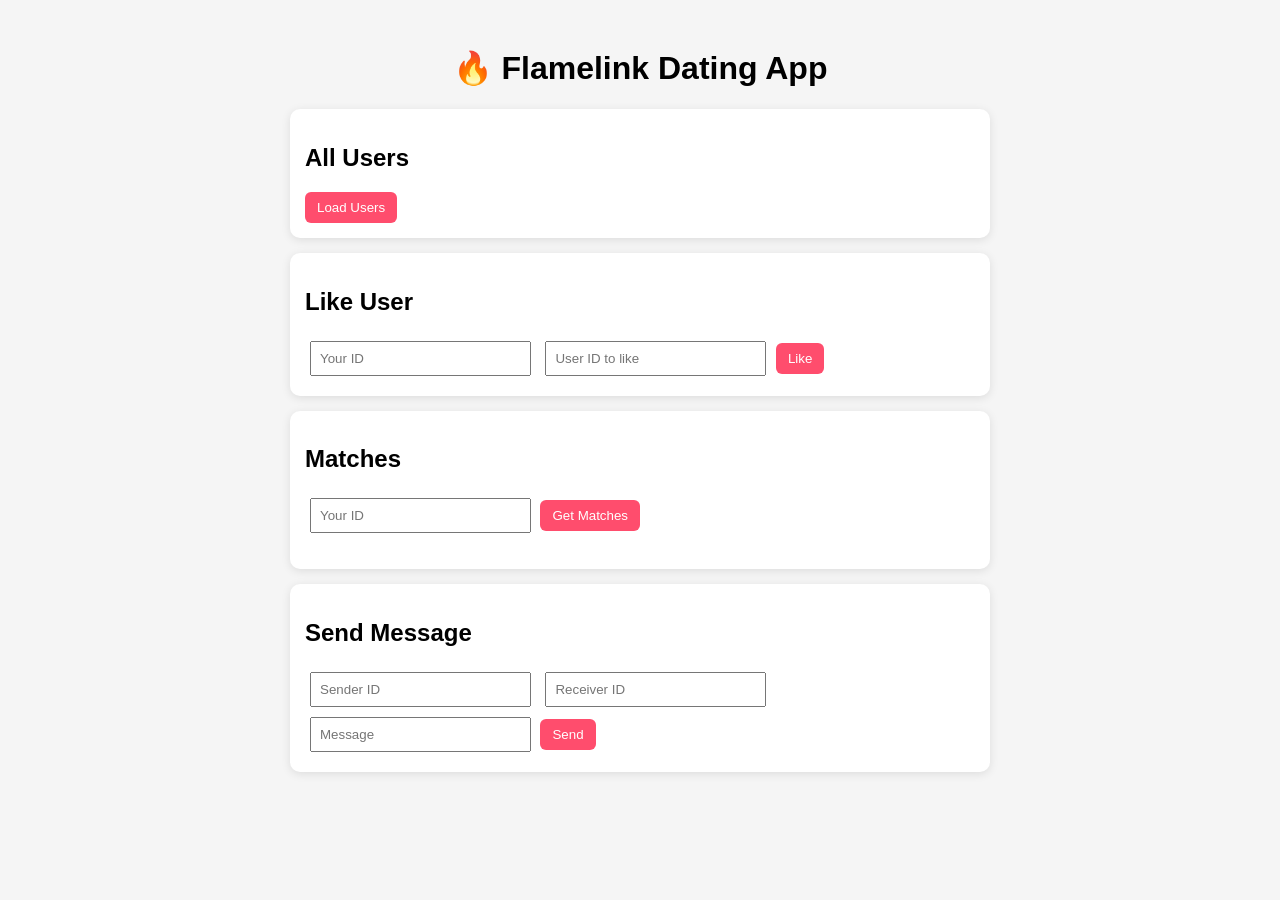
<file: dating_frontend/index.html>
<!DOCTYPE html>
<html>
<head>
    <title>Flamelink Dating App</title>

    <style>
        body {
            font-family: Arial, sans-serif;
            background: #f5f5f5;
            padding: 20px;
        }

        .container {
            max-width: 700px;
            margin: auto;
        }

        .card {
            background: white;
            padding: 15px;
            margin-bottom: 15px;
            border-radius: 10px;
            box-shadow: 0 2px 10px rgba(0,0,0,0.1);
        }

        h1 {
            text-align: center;
        }

        button {
            background: #ff4d6d;
            color: white;
            border: none;
            padding: 8px 12px;
            border-radius: 6px;
            cursor: pointer;
        }

        input {
            padding: 8px;
            margin: 5px;
            width: 30%;
        }

        .user-card {
            display: flex;
            align-items: center;
            gap: 10px;
            margin-bottom: 10px;
        }

        .user-card img {
            width: 60px;
            height: 60px;
            border-radius: 50%;
            object-fit: cover;
        }
    </style>
</head>

<body>

<div class="container">

    <h1>🔥 Flamelink Dating App</h1>

    <!-- USERS -->
    <div class="card">
        <h2>All Users</h2>
        <button onclick="loadUsers()">Load Users</button>
        <div id="users"></div>
    </div>

    <!-- LIKE -->
    <div class="card">
        <h2>Like User</h2>
        <input id="sender" placeholder="Your ID">
        <input id="receiver" placeholder="User ID to like">
        <button onclick="likeUser()">Like</button>
    </div>

    <!-- MATCHES -->
    <div class="card">
        <h2>Matches</h2>
        <input id="matchUserId" placeholder="Your ID">
        <button onclick="getMatches()">Get Matches</button>
        <ul id="matches"></ul>
    </div>

    <!-- CHAT -->
    <div class="card">
        <div id="chatBox"></div>
        <h2>Send Message</h2>
        <input id="msgSender" placeholder="Sender ID">
        <input id="msgReceiver" placeholder="Receiver ID">
        <input id="message" placeholder="Message">
        <button onclick="sendMessage()">Send</button>
    </div>

</div>

<script>
const BASE_URL = "https://flamelink-dating-app.onrender.com/api";

// LOAD USERS WITH IMAGE
async function loadUsers() {
    let res = await fetch(`${BASE_URL}/dashboard/`);
    let data = await res.json();

    let container = document.getElementById("users");
    container.innerHTML = "";

    data.forEach(user => {

        let photo = user.profile?.photo
            ? "https://flamelink-dating-app.onrender.com" + user.profile.photo
            : "https://via.placeholder.com/60";

        let div = document.createElement("div");
        div.className = "user-card";

        div.innerHTML = `
            <img src="${photo}" />
            <p>ID: ${user.id} - ${user.username}</p>
        `;

        container.appendChild(div);
    });
}

// LIKE USER
async function likeUser() {
    let sender = document.getElementById("sender").value;
    let receiver = document.getElementById("receiver").value;

    let res = await fetch(`${BASE_URL}/like/`, {
        method: "POST",
        headers: { "Content-Type": "application/json" },
        body: JSON.stringify({ sender_id: sender, receiver_id: receiver })
    });

    let data = await res.json();
    alert(JSON.stringify(data));
}

// GET MATCHES
async function getMatches() {
    let userId = document.getElementById("matchUserId").value;

    let res = await fetch(`${BASE_URL}/matches/${userId}/`);
    let data = await res.json();

    let list = document.getElementById("matches");
    list.innerHTML = "";

    data.forEach(match => {
        let li = document.createElement("li");
        li.innerText = `Match: ${match.user1} ❤️ ${match.user2}`;
        list.appendChild(li);
    });
}

// SEND MESSAGE
const socket = new WebSocket("ws://127.0.0.1:8000/ws/chat/");

socket.onmessage = function(e) {
    const data = JSON.parse(e.data);

    let chatBox = document.getElementById("chatBox");
    chatBox.innerHTML += `<p>${data.message}</p>`;
};

function sendMessage() {
    let msg = document.getElementById("message").value;

    socket.send(JSON.stringify({
        message: msg
    }));
}
    let data = await res.json();
    alert(JSON.stringify(data));
}
</script>

</body>
</html>
</file>
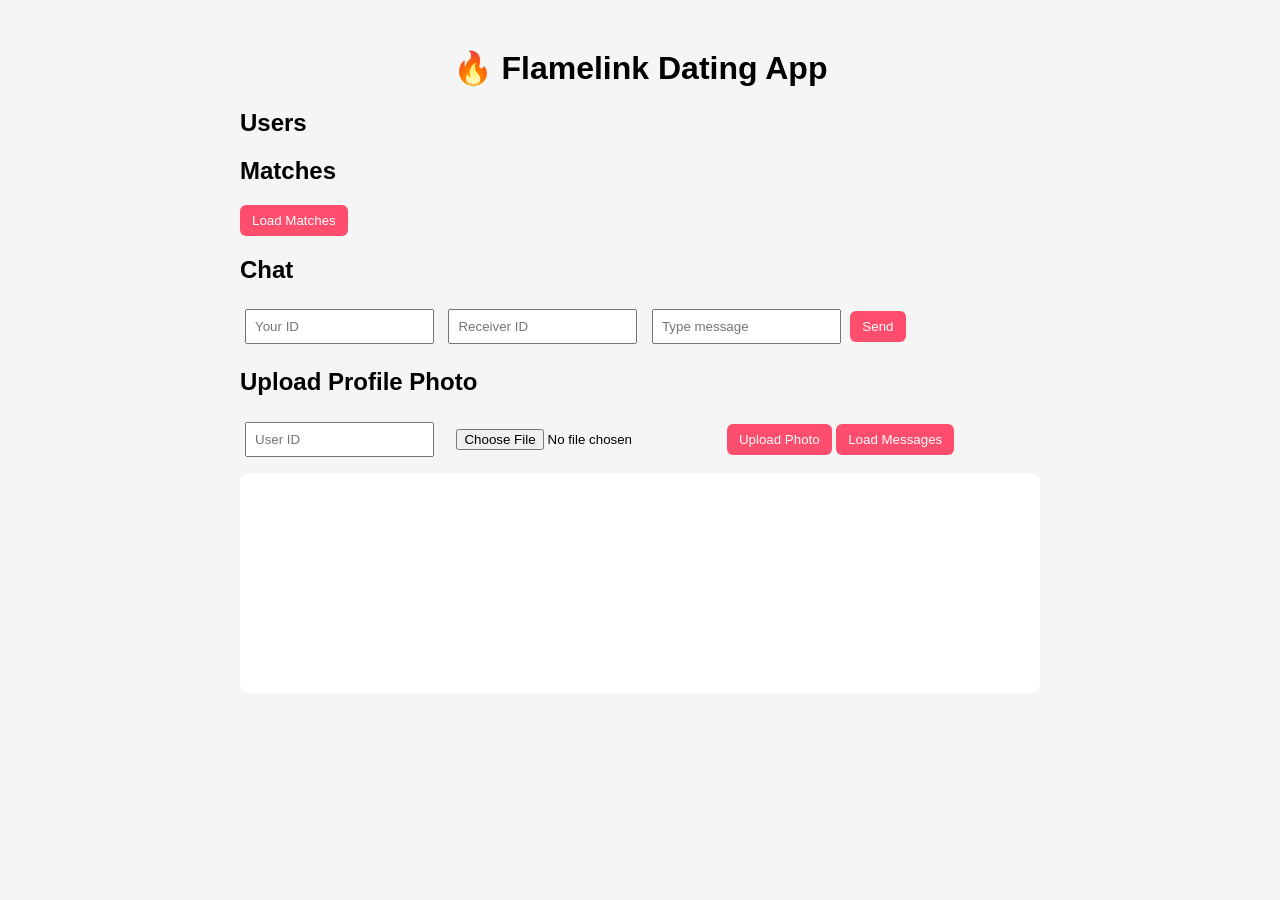
<file: profiles/index.html>
<!DOCTYPE html>
<html>
<head>
    <title>Flamelink Dating App</title>

    <style>
        body {
            font-family: Arial;
            background: #f5f5f5;
            padding: 20px;
        }

        h1 {
            text-align: center;
        }

        .container {
            max-width: 800px;
            margin: auto;
        }

        .card {
            background: white;
            padding: 15px;
            margin: 10px 0;
            border-radius: 10px;
            box-shadow: 0 2px 5px rgba(0,0,0,0.1);
            display: flex;
            align-items: center;
            justify-content: space-between;
        }

        .user-info {
            display: flex;
            align-items: center;
        }

        img {
            width: 50px;
            height: 50px;
            border-radius: 50%;
            margin-right: 10px;
            object-fit: cover;
        }

        button {
            padding: 8px 12px;
            border: none;
            border-radius: 6px;
            background: #ff4d6d;
            color: white;
            cursor: pointer;
        }

        button:hover {
            background: #e63950;
        }

        .chat-box {
            background: white;
            padding: 10px;
            border-radius: 10px;
            height: 200px;
            overflow-y: scroll;
            margin-top: 10px;
        }

        input {
            padding: 8px;
            margin: 5px;
        }
    </style>
</head>

<body>

<div class="container">

<h1>🔥 Flamelink Dating App</h1>

<h2>Users</h2>
<div id="users"></div>

<h2>Matches</h2>
<button onclick="loadMatches()">Load Matches</button>
<div id="matches"></div>

<h2>Chat</h2>
<input type="number" id="sender" placeholder="Your ID">
<input type="number" id="receiver" placeholder="Receiver ID">
<input type="text" id="message" placeholder="Type message">
<button onclick="sendMessage()">Send</button>

<h2>Upload Profile Photo</h2>
<input type="number" id="uploadUserId" placeholder="User ID">
<input type="file" id="photoFile">
<button onclick="uploadPhoto()">Upload Photo</button>

<button onclick="loadMessages()">Load Messages</button>

<div class="chat-box" id="messages"></div>

</div>

<script>
const BASE = "https://flamelink-dating-app.onrender.com";
const API = BASE + "/api";

// ---------------- USERS ----------------
async function loadUsers() {
    try {
        let res = await fetch(API + "/dashboard/");
        let users = await res.json();

        let html = "";

        users.forEach(user => {
            let image = user.photo 
                ? BASE + user.photo 
                : "https://via.placeholder.com/50";

            html += `
            <div class="card">
                <div class="user-info">
                    <img src="${image}" />
                    <div>
                        <b>${user.username}</b><br>
                        ID: ${user.id}
                    </div>
                </div>
                <button onclick="likeUser(${user.id})">❤️ Like</button>
            </div>
            `;
        });

        document.getElementById("users").innerHTML = html;

    } catch (error) {
        alert("Error loading users");
        console.error(error);
    }
}

// ---------------- LIKE ----------------
async function likeUser(receiver_id) {
    let sender_id = prompt("Enter your user ID");

    if (!sender_id) return alert("Enter your ID");

    let res = await fetch(API + "/like/", {
        method: "POST",
        headers: {"Content-Type": "application/json"},
        body: JSON.stringify({sender_id, receiver_id})
    });

    let data = await res.json();
    alert(data.message);
}

// ---------------- MATCHES ----------------
async function loadMatches() {
    let user_id = prompt("Enter your ID");

    if (!user_id) return;

    let res = await fetch(API + "/matches/" + user_id + "/");
    let matches = await res.json();

    let html = "";

    matches.forEach(m => {
        html += `<div class="card">❤️ Match: ${m.user1} & ${m.user2}</div>`;
    });

    document.getElementById("matches").innerHTML = html;
}

// ---------------- SEND MESSAGE ----------------
async function sendMessage() {
    let sender = document.getElementById("sender").value;
    let receiver = document.getElementById("receiver").value;
    let message = document.getElementById("message").value;

    if (!sender || !receiver || !message) {
        return alert("Fill all fields");
    }

    let res = await fetch(API + "/chat/send/", {
        method: "POST",
        headers: {"Content-Type": "application/json"},
        body: JSON.stringify({
            sender_id: sender,
            receiver_id: receiver,
            message: message
        })
    });

    let data = await res.json();
    alert(data.message || "Message sent!");
}

// ---------------- LOAD MESSAGES ----------------
async function loadMessages() {
    let sender = document.getElementById("sender").value;
    let receiver = document.getElementById("receiver").value;

    if (!sender || !receiver) return alert("Enter both IDs");

    let res = await fetch(API + `/chat/messages/${sender}/${receiver}/`);
    let messages = await res.json();

    let html = "";

    messages.forEach(msg => {
        html += `<p><b>${msg.sender}</b>: ${msg.message}</p>`;
    });

    document.getElementById("messages").innerHTML = html;
}

// ---------------- UPLOAD PHOTO ----------------
async function uploadPhoto() {
    let userId = document.getElementById("uploadUserId").value;
    let fileInput = document.getElementById("photoFile");

    if (!userId || !fileInput.files[0]) {
        return alert("Provide user ID and image");
    }

    let formData = new FormData();
    formData.append("user_id", userId);
    formData.append("photo", fileInput.files[0]);

    let res = await fetch(API + "/profile/upload/", {
        method: "POST",
        body: formData
    });

    let data = await res.json();
    alert(data.message || "Uploaded!");
}

// AUTO LOAD USERS
loadUsers();
</script>

</body>
</html>
</file>
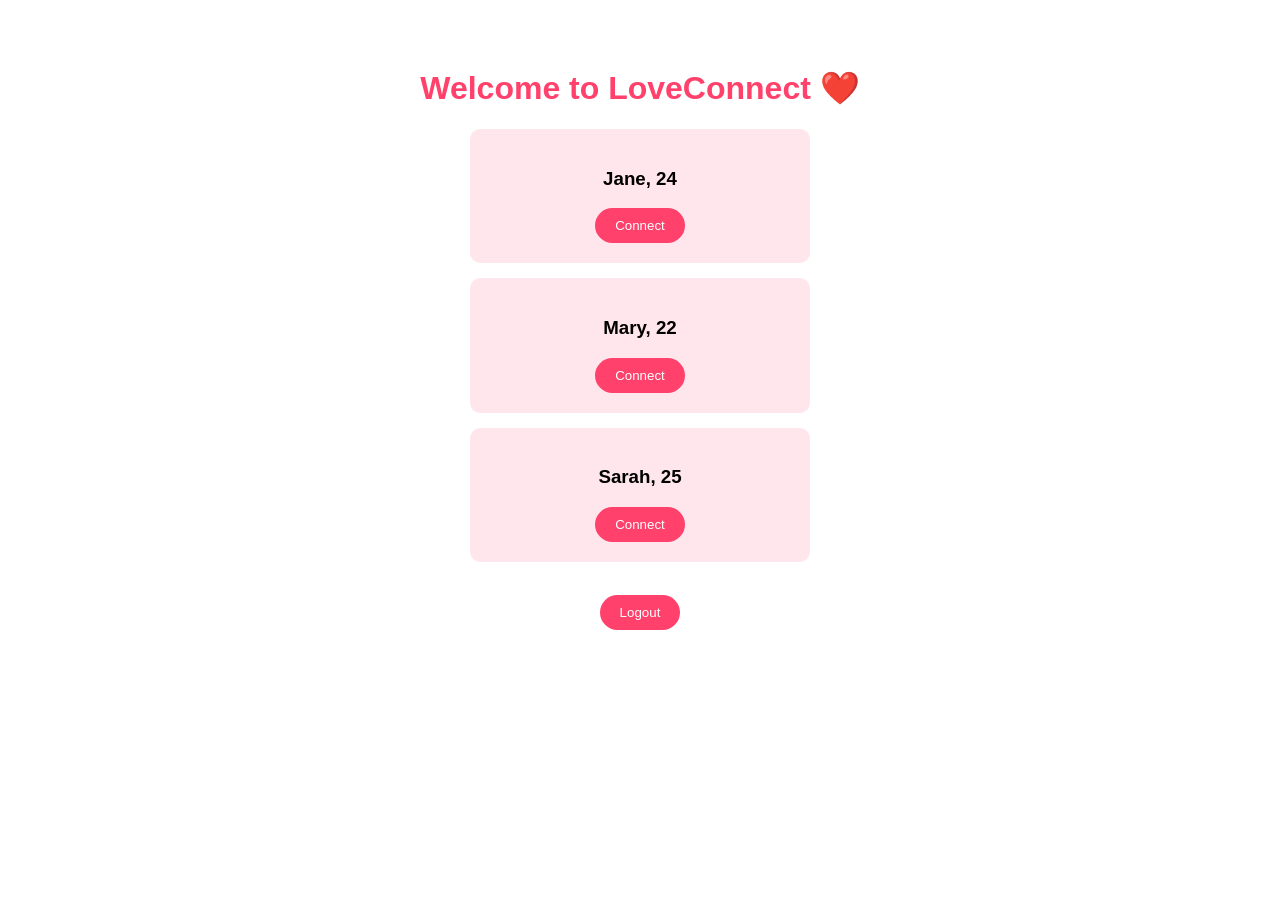
<file: dating_frontend/dashboard.html>
<!DOCTYPE html>
<html lang="en">
<head>
<meta charset="UTF-8">
<title>Dashboard - LoveConnect</title>
<meta name="viewport" content="width=device-width, initial-scale=1.0">

<style>
body{
font-family:Arial;
background:#fff;
text-align:center;
padding:40px;
}

h1{
color:#ff416c;
}

.card{
background:#ffe6ec;
padding:20px;
margin:15px auto;
width:80%;
max-width:300px;
border-radius:10px;
}

button{
padding:10px 20px;
background:#ff416c;
color:white;
border:none;
border-radius:20px;
cursor:pointer;
}
</style>
</head>

<body>

<h1>Welcome to LoveConnect ❤️</h1>

<div class="card">
<h3>Jane, 24</h3>
<button>Connect</button>
</div>

<div class="card">
<h3>Mary, 22</h3>
<button>Connect</button>
</div>

<div class="card">
<h3>Sarah, 25</h3>
<button>Connect</button>
</div>

<br>

<button onclick="logout()">Logout</button>

<script>
function logout(){
window.location.href="index.html";
}
</script>

</body>
</html>
</file>
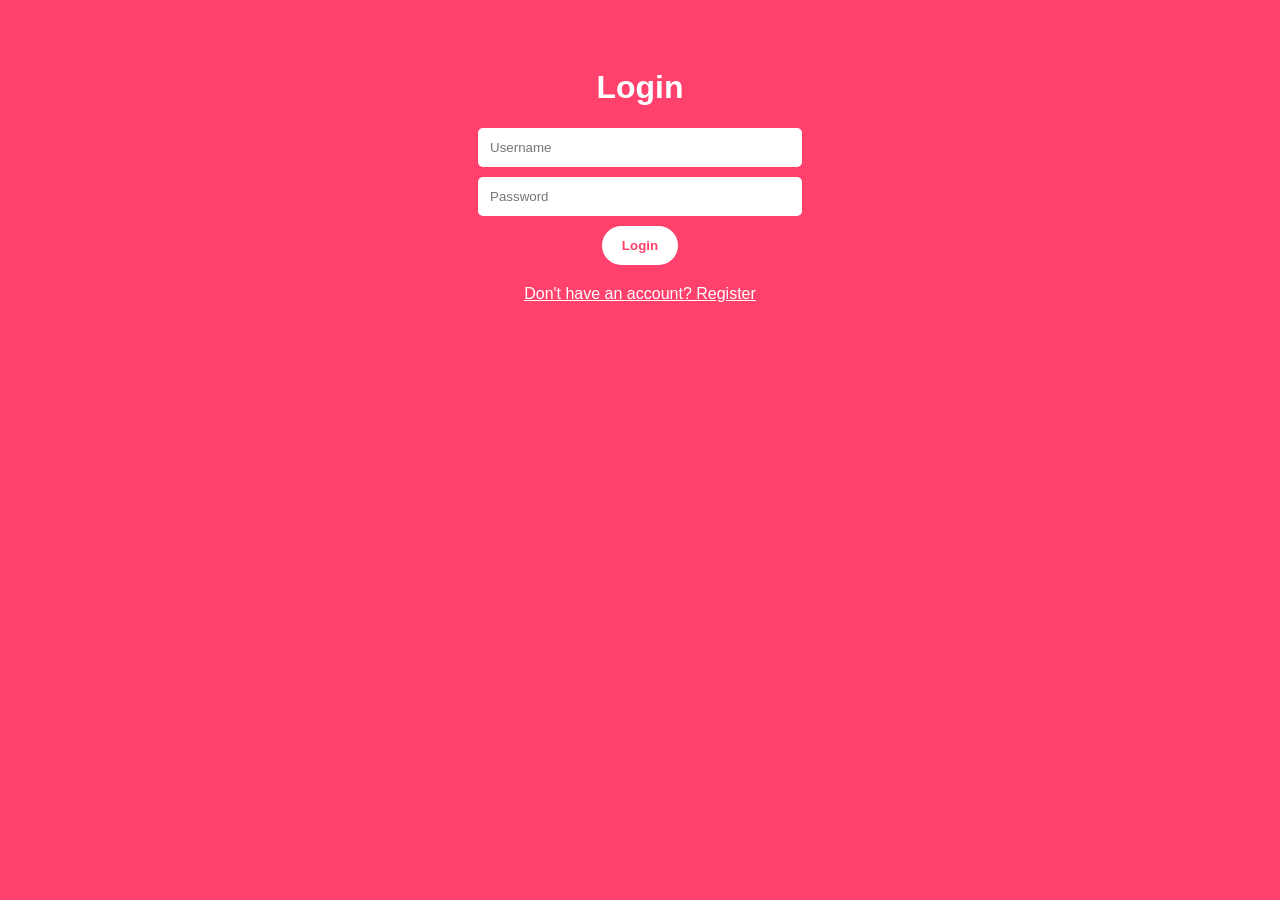
<file: dating_frontend/login.html>
<!DOCTYPE html>
<html lang="en">
<head>
<meta charset="UTF-8">
<title>Login - LoveConnect</title>
<meta name="viewport" content="width=device-width, initial-scale=1.0">

<style>
body{
font-family:Arial;
background:#ff416c;
color:white;
text-align:center;
padding:40px;
}

input{
display:block;
margin:10px auto;
padding:12px;
width:80%;
max-width:300px;
border:none;
border-radius:5px;
}

button{
padding:12px 20px;
background:white;
color:#ff416c;
border:none;
border-radius:20px;
font-weight:bold;
cursor:pointer;
}

a{
color:white;
display:block;
margin-top:20px;
}
</style>
</head>

<body>

<h1>Login</h1>

<input type="text" placeholder="Username">
<input type="password" placeholder="Password">

<button onclick="login()">Login</button>

<a href="register.html">Don't have an account? Register</a>

<script>
function login(){
alert("Login successful (Demo)");
window.location.href="dashboard.html";
}
</script>

</body>
</html>
</file>
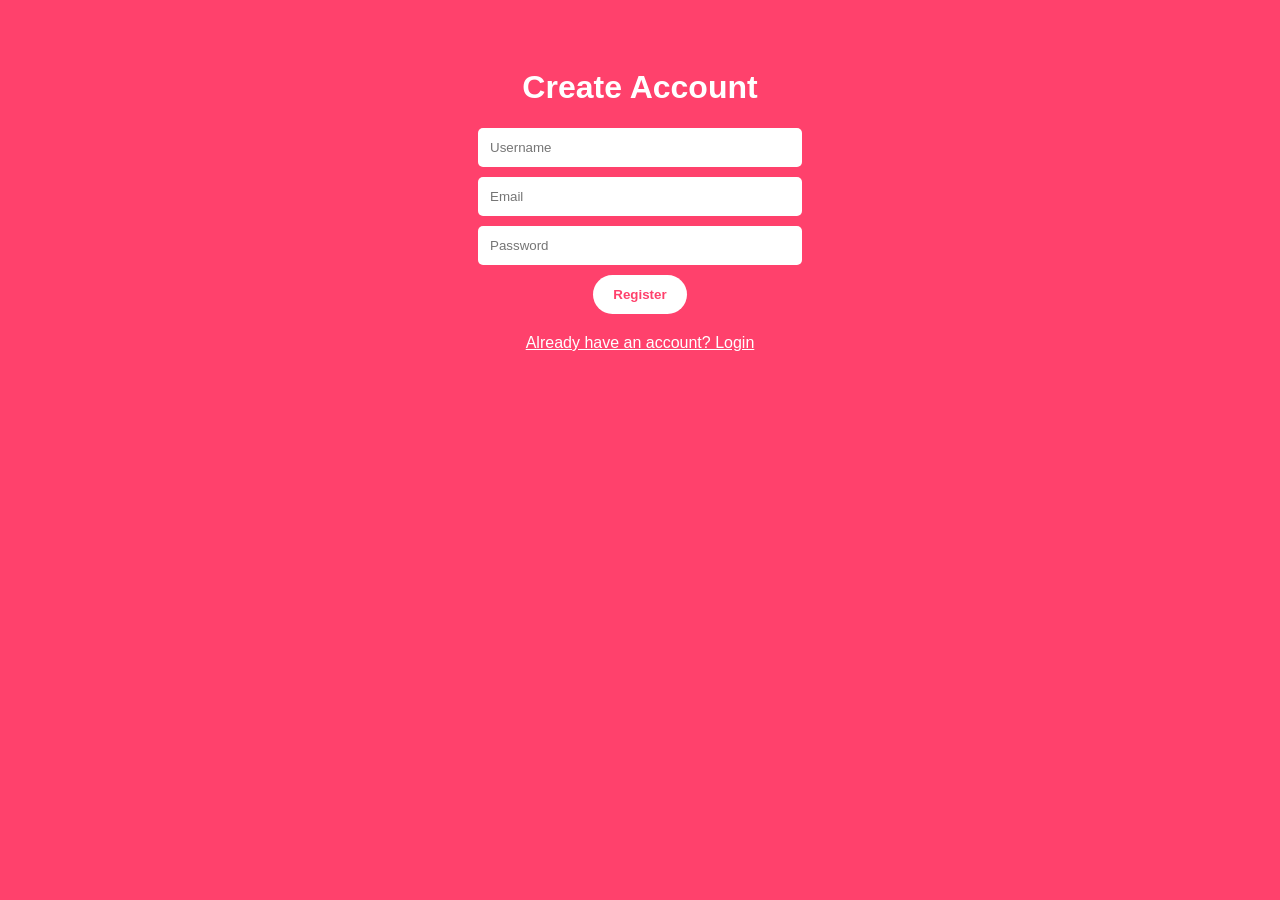
<file: dating_frontend/register.html>
<!DOCTYPE html>
<html lang="en">
<head>
<meta charset="UTF-8">
<title>Register - LoveConnect</title>
<meta name="viewport" content="width=device-width, initial-scale=1.0">

<style>
body{
font-family:Arial;
background:#ff416c;
color:white;
text-align:center;
padding:40px;
}

input{
display:block;
margin:10px auto;
padding:12px;
width:80%;
max-width:300px;
border:none;
border-radius:5px;
}

button{
padding:12px 20px;
background:white;
color:#ff416c;
border:none;
border-radius:20px;
font-weight:bold;
cursor:pointer;
}

a{
color:white;
display:block;
margin-top:20px;
}
</style>
</head>

<body>

<h1>Create Account</h1>

<input type="text" placeholder="Username" id="username">
<input type="email" placeholder="Email">
<input type="password" placeholder="Password">

<button onclick="register()">Register</button>

<a href="login.html">Already have an account? Login</a>

<script>
function register(){
alert("Registration successful (Demo)");
window.location.href="dashboard.html";
}
</script>

</body>
</html>
</file>
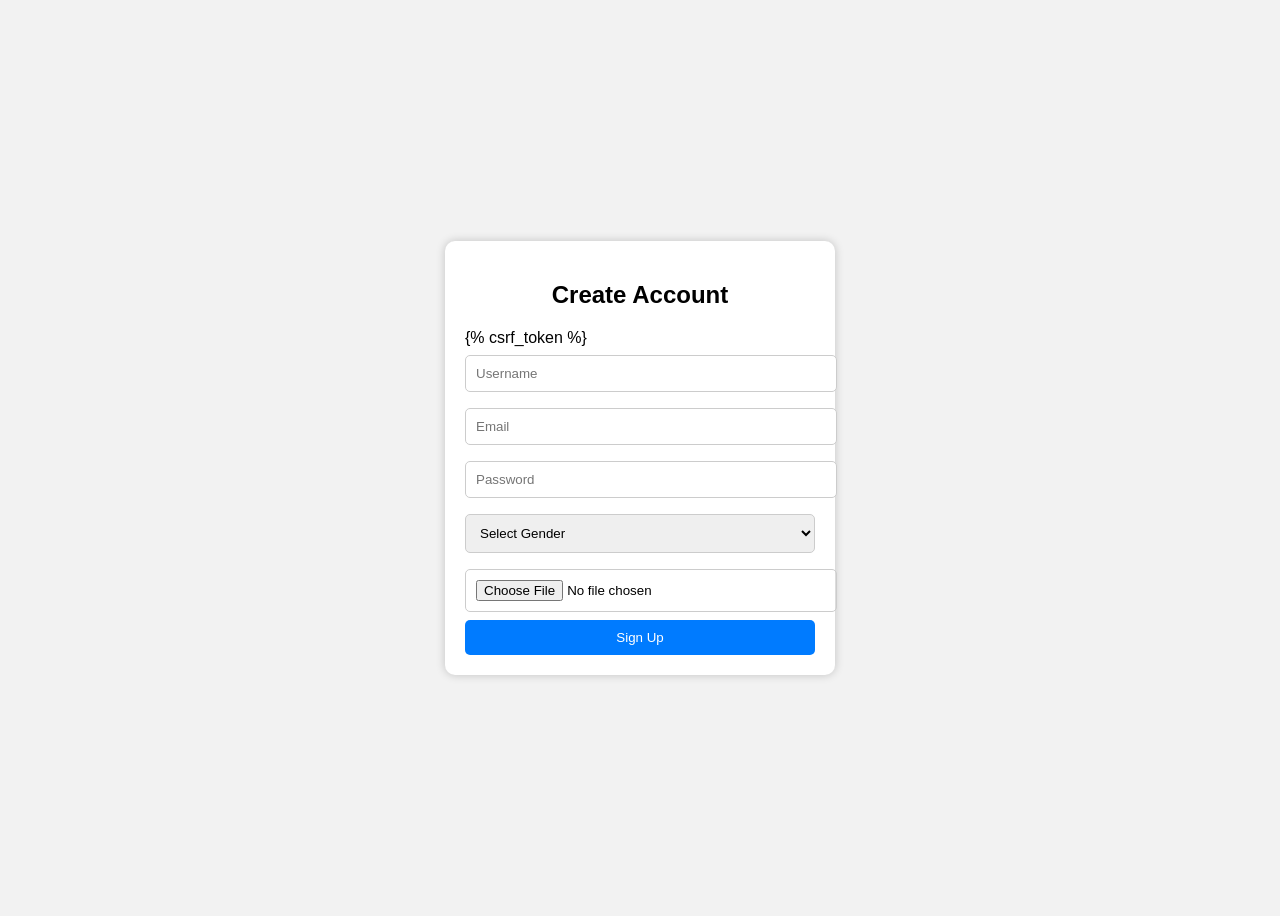
<file: accounts/templates/signup.html>
<!DOCTYPE html>
<html lang="en">
<head>
    <meta charset="UTF-8">
    <meta name="viewport" content="width=device-width, initial-scale=1.0">
    <title>Sign Up</title>
    <style>
        body {
            font-family: Arial, sans-serif;
            background: #f2f2f2;
            display: flex;
            justify-content: center;
            align-items: center;
            height: 100vh;
        }

        .signup-container {
            background: white;
            padding: 20px;
            width: 350px;
            border-radius: 10px;
            box-shadow: 0 0 10px rgba(0,0,0,0.2);
        }

        h2 {
            text-align: center;
        }

        input, select {
            width: 100%;
            padding: 10px;
            margin: 8px 0;
            border: 1px solid #ccc;
            border-radius: 5px;
        }

        button {
            width: 100%;
            padding: 10px;
            background: #007bff;
            border: none;
            color: white;
            border-radius: 5px;
            cursor: pointer;
        }

        button:hover {
            background: #0056b3;
        }
    </style>
</head>
<body>

<div class="signup-container">
    <h2>Create Account</h2>

    <form method="POST" enctype="multipart/form-data">
        {% csrf_token %}

        <input type="text" name="username" placeholder="Username" required>

        <input type="email" name="email" placeholder="Email" required>

        <input type="password" name="password" placeholder="Password" required>

        <select name="gender" required>
            <option value="">Select Gender</option>
            <option value="male">Male</option>
            <option value="female">Female</option>
        </select>

        <input type="file" name="profile_picture" required>

        <button type="submit">Sign Up</button>
    </form>
</div>

</body>
</html>
</file>
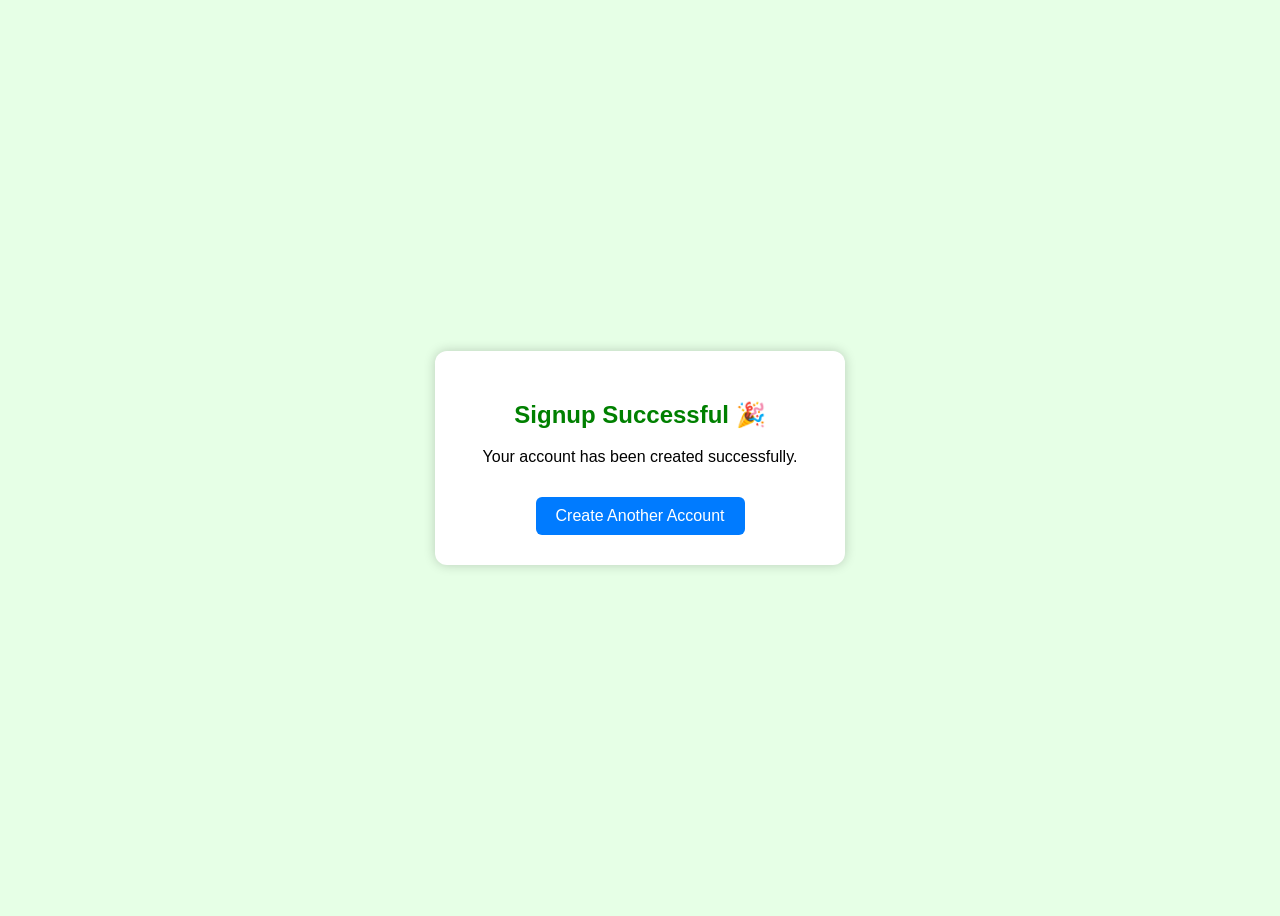
<file: accounts/templates/success.html>
<!DOCTYPE html>
<html lang="en">
<head>
    <meta charset="UTF-8">
    <meta name="viewport" content="width=device-width, initial-scale=1.0">
    <title>Signup Successful</title>
    <style>
        body {
            font-family: Arial, sans-serif;
            background: #e6ffe6;
            display: flex;
            justify-content: center;
            align-items: center;
            height: 100vh;
        }

        .box {
            text-align: center;
            background: white;
            padding: 30px;
            width: 350px;
            border-radius: 12px;
            box-shadow: 0 0 12px rgba(0,0,0,0.2);
        }

        h2 {
            color: green;
        }

        a {
            display: inline-block;
            margin-top: 15px;
            text-decoration: none;
            background: #007bff;
            padding: 10px 20px;
            color: white;
            border-radius: 6px;
        }

        a:hover {
            background: #0056b3;
        }
    </style>
</head>
<body>

<div class="box">
    <h2>Signup Successful 🎉</h2>
    <p>Your account has been created successfully.</p>

    <a href="/signup/">Create Another Account</a>
</div>

</body>
</html>
</file>
